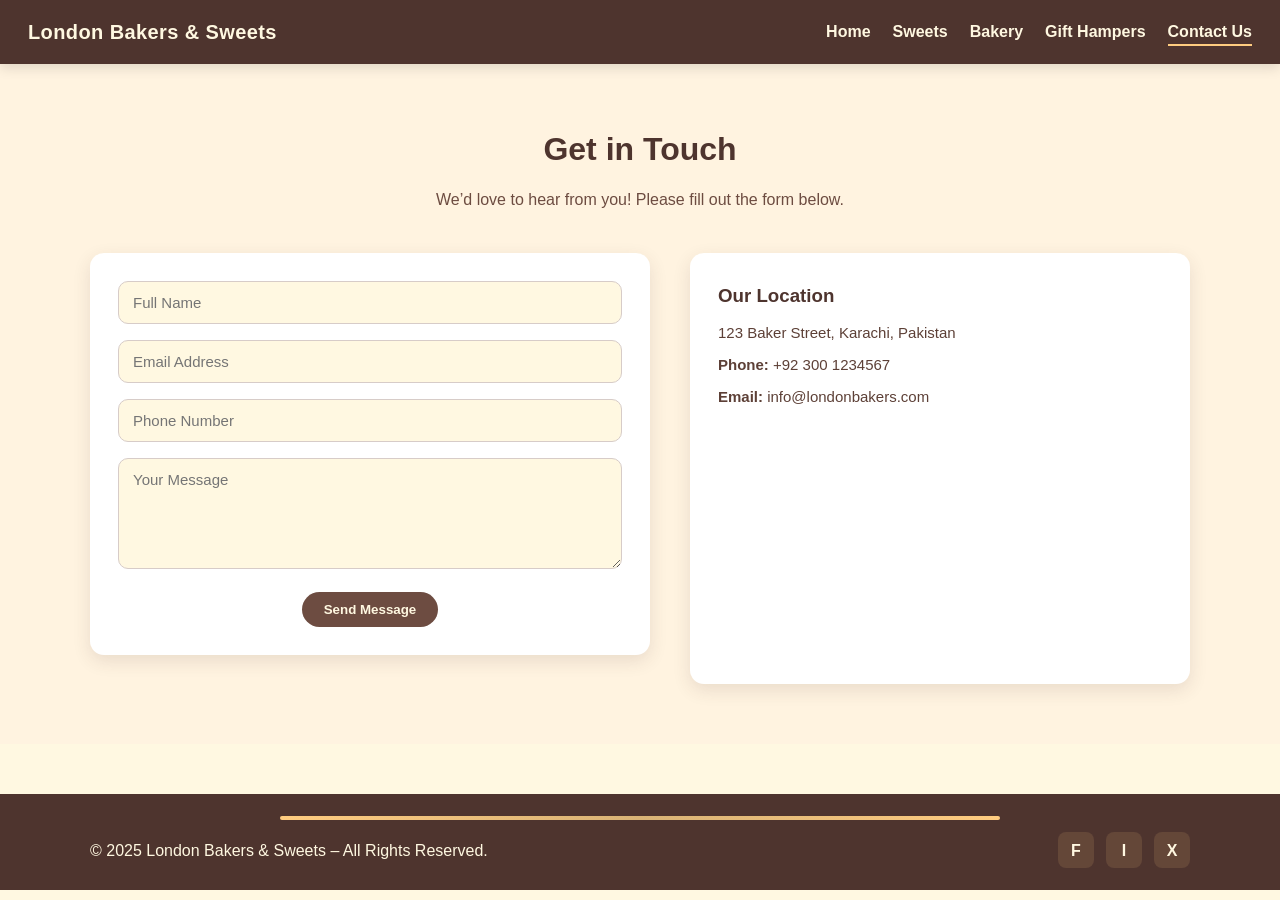
<file: contact.html>
<!DOCTYPE html>
<html lang="en">
<head>
  <meta charset="UTF-8" />
  <meta name="viewport" content="width=device-width, initial-scale=1.0" />
  <title>Contact Us - London Bakers & Sweets</title>
  <link rel="stylesheet" href="contact.css" />
</head>
<body>

  <!-- ===== HEADER ===== -->
  <header>
    <div class="logo">London Bakers & Sweets</div>
    <nav>
      <ul>
        <li><a href="index.html">Home</a></li>
        <li><a href="sweet.html">Sweets</a></li>
        <li><a href="bakery.html">Bakery</a></li>
        <li><a href="gifthamper.html">Gift Hampers</a></li>
        <li><a href="contact.html" class="active">Contact Us</a></li>
      </ul>
    </nav>
  </header>

  <!-- ===== CONTACT SECTION ===== -->
  <section class="contact-section">
    <h2 class="section-title">Get in Touch</h2>
    <p class="section-subtitle">We’d love to hear from you! Please fill out the form below.</p>

    <div class="contact-container">
      <form class="contact-form" action="#" method="post">
        <input type="text" placeholder="Full Name" required />
        <input type="email" placeholder="Email Address" required />
        <input type="tel" placeholder="Phone Number" />
        <textarea rows="5" placeholder="Your Message" required></textarea>
        <button type="submit" class="btn">Send Message</button>
      </form>

      <div class="contact-info">
        <h3>Our Location</h3>
        <p>123 Baker Street, Karachi, Pakistan</p>
        <p><strong>Phone:</strong> +92 300 1234567</p>
        <p><strong>Email:</strong> info@londonbakers.com</p>

        <iframe
          src="https://www.google.com/maps?q=karachi&output=embed"
          width="100%"
          height="220"
          style="border:0; border-radius:12px; margin-top:12px;"
          loading="lazy">
        </iframe>
      </div>
    </div>
  </section>

  <!-- ===== FOOTER ===== -->
  <footer>
    <div class="footer-sep"></div>
    <div class="footer-inner">
      <p>© 2025 London Bakers & Sweets – All Rights Reserved.</p>
      <div class="social">
        <a href="#" class="social-icon">F</a>
        <a href="#" class="social-icon">I</a>
        <a href="#" class="social-icon">X</a>
      </div>
    </div>
  </footer>

</body>
</html>
</file>
<file: contact.css>
/* ===== GLOBAL ===== */
* { box-sizing: border-box; font-family: 'Poppins', sans-serif; margin:0; padding:0; }

/* ===== BODY ===== */
body {
  background: #fff8e1;
  color: #3e2723;
  line-height: 1.6;
}

/* ===== HEADER ===== */
header {
  background: #4e342e;
  color: #fff8e1;
  display: flex;
  justify-content: space-between;
  align-items: center;
  padding: 16px 28px;
  box-shadow: 0 4px 12px rgba(0,0,0,0.12);
  position: sticky;
  top: 0;
  z-index: 20;
}

.logo { font-weight: 700; font-size: 20px; letter-spacing: .4px; }

nav ul { list-style: none; display:flex; gap:22px; align-items:center; margin:0; padding:0; }

nav a {
  color: #fff8e1;
  text-decoration: none;
  font-weight:600;
  position: relative;
  padding-bottom:6px;
}

nav a::after {
  content: "";
  position: absolute;
  left: 0;
  bottom: 0;
  height: 2px;
  width: 0%;
  background: #ffcc80;
  transition: width .25s ease;
}

nav a:hover::after,
nav a.active::after { width: 100%; }

nav a:hover { color: #ffcc80; }

/* ===== CONTACT SECTION ===== */
.contact-section {
  text-align: center;
  padding: 60px 20px;
  background: #fff3e0;
}

.section-title {
  font-size: 2rem;
  color: #4e342e;
  margin-bottom: 12px;
  font-weight: 700;
}

.section-subtitle {
  color: #6d4c41;
  margin-bottom: 40px;
}

.contact-container {
  display: flex;
  justify-content: center;
  align-items: flex-start;
  gap: 40px;
  flex-wrap: wrap;
  max-width: 1100px;
  margin: 0 auto;
}

.contact-form {
  flex: 1 1 380px;
  background: #ffffff;
  padding: 28px;
  border-radius: 14px;
  box-shadow: 0 6px 18px rgba(78,52,46,0.12);
}

.contact-form input,
.contact-form textarea {
  width: 100%;
  padding: 12px 14px;
  margin-bottom: 16px;
  border: 1px solid #d7ccc8;
  border-radius: 10px;
  font-size: 15px;
  background: #fff8e1;
  color: #3e2723;
}

.contact-form input:focus,
.contact-form textarea:focus {
  outline: none;
  border-color: #6d4c41;
  box-shadow: 0 0 6px rgba(109,76,65,0.3);
}

.btn {
  background: #6d4c41;
  color: #fff8e1;
  border: none;
  padding: 10px 22px;
  border-radius: 24px;
  font-weight: 600;
  cursor: pointer;
  transition: all 0.3s ease;
}

.btn:hover {
  background: #4e342e;
  transform: translateY(-2px);
  box-shadow: 0 6px 15px rgba(255,204,128,0.35);
}

/* ===== CONTACT INFO ===== */
.contact-info {
  flex: 1 1 320px;
  background: #ffffff;
  padding: 28px;
  border-radius: 14px;
  box-shadow: 0 6px 18px rgba(78,52,46,0.12);
  text-align: left;
}

.contact-info h3 {
  color: #4e342e;
  margin-bottom: 10px;
}

.contact-info p {
  margin-bottom: 8px;
  color: #5d4037;
  font-size: 15px;
}

/* ===== FOOTER ===== */
footer {
  background: #4e342e;
  color: #fff8e1;
  padding: 22px 18px;
  margin-top: 50px;
}

.footer-sep {
  height: 4px;
  background: linear-gradient(90deg, rgba(255,204,128,1) 0%, rgba(217,179,118,1) 50%, rgba(255,204,128,1) 100%);
  max-width: 720px;
  margin: 0 auto;
  border-radius: 4px;
}

.footer-inner {
  display:flex;
  justify-content: space-between;
  align-items:center;
  gap:20px;
  max-width: 1100px;
  margin: 12px auto 0;
  flex-wrap:wrap;
}

.social { display:flex; gap:12px; align-items:center; }

.social-icon {
  display:inline-flex;
  align-items:center;
  justify-content:center;
  width:36px; height:36px;
  border-radius:8px;
  background: rgba(255,204,128,0.12);
  color: #fff8e1;
  text-decoration:none;
  font-weight:700;
}

/* ===== RESPONSIVE ===== */
@media (max-width: 900px) {
  .contact-container { flex-direction: column; gap: 25px; }
}

@media (max-width: 600px) {
  nav ul { gap: 12px; font-size: 14px; }
  .section-title { font-size: 1.6rem; }
  .footer-inner { flex-direction: column; gap:8px; text-align:center; }
}
</file>
